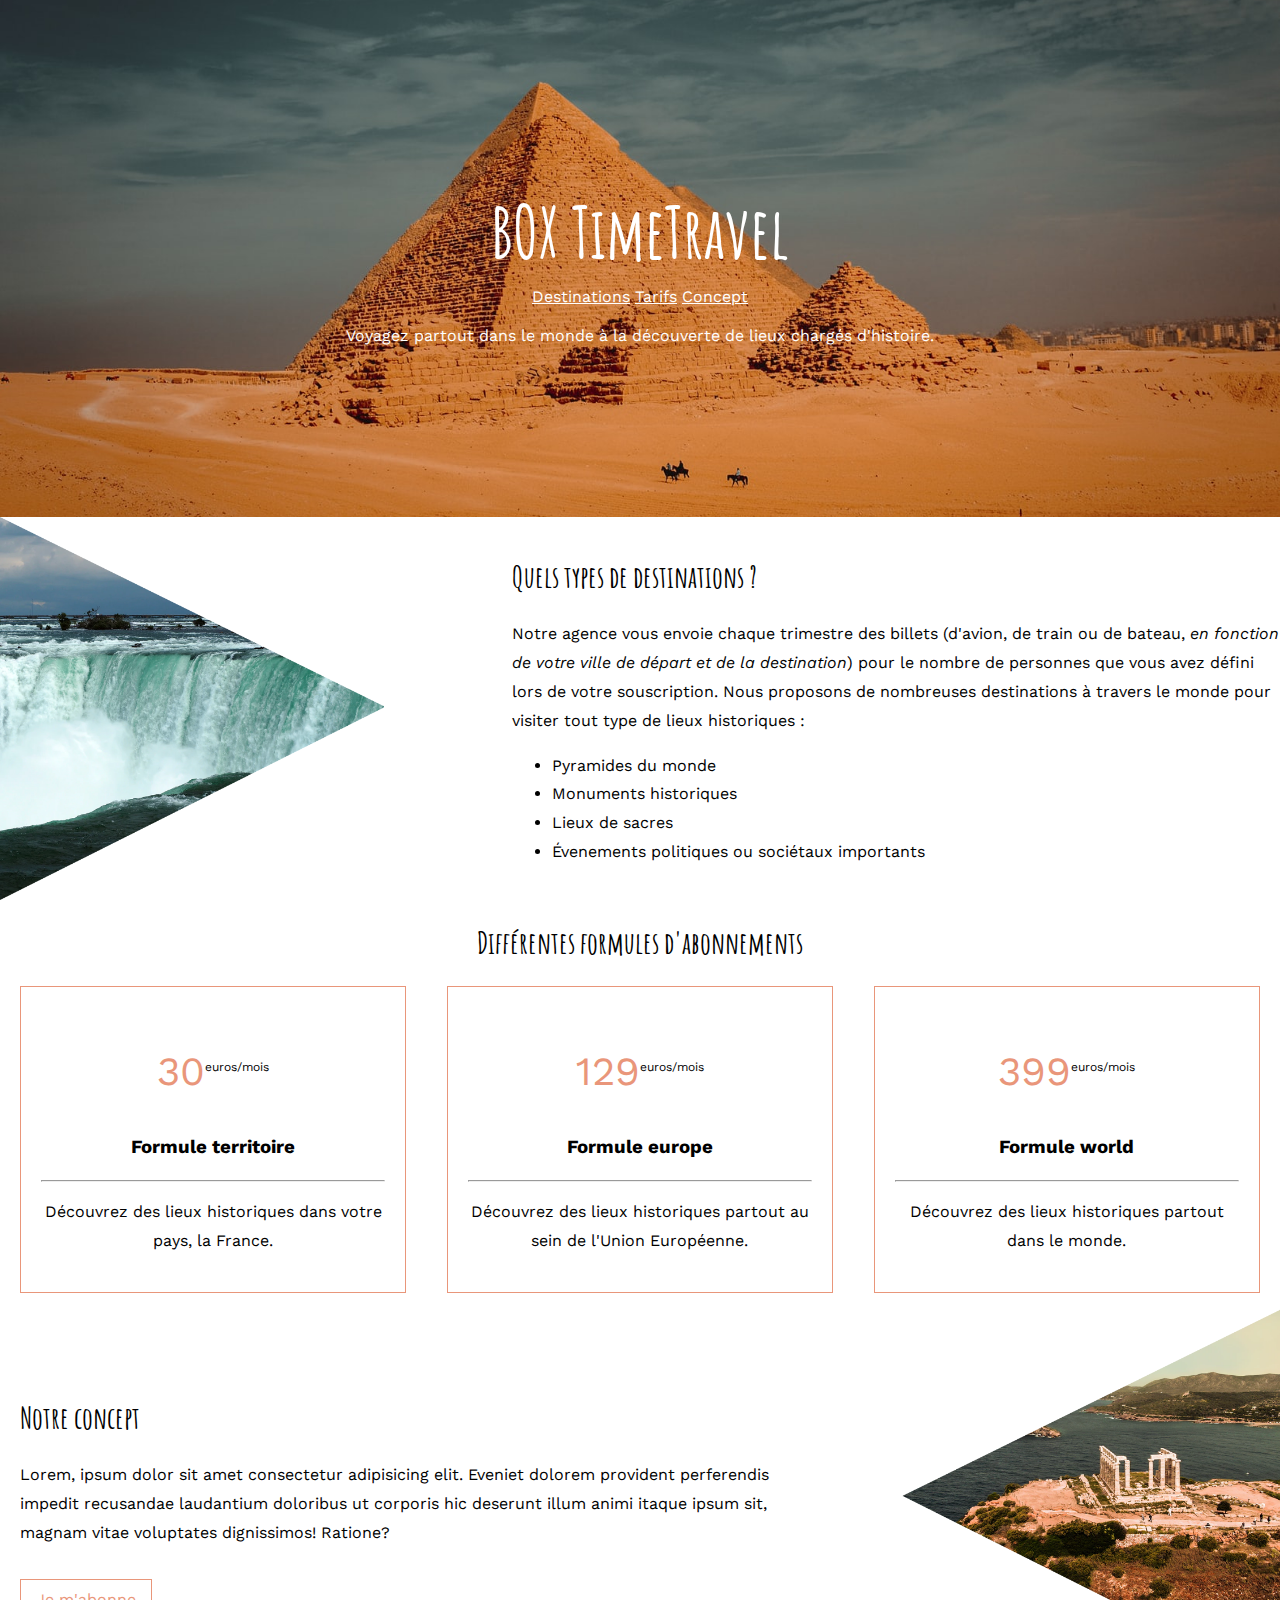
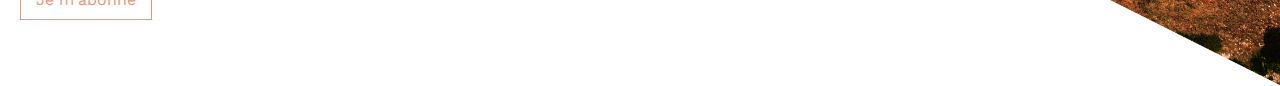
<file: IntegrationWeb/02-Maquette_TimeTravel/Correction/index.html>
<!DOCTYPE html>
<html>

<head>
    <meta charset="UTF-8">
    <meta name="viewport" content="width=device-width, initial-scale=1.0">
    <title>TimeTravel</title>
    <link href="https://fonts.googleapis.com/css2?family=Amatic+SC:wght@400;700&family=Work+Sans&display=swap"
        rel="stylesheet">
    <link rel="stylesheet" href="style.css">
</head>

<body>
    <header>
        <h1>BOX TimeTravel</h1>
        <nav>
            <a href="#intro">Destinations</a>
            <a href="#prices">Tarifs</a>
            <a href="#concept">Concept</a>
        </nav>
        <p>Voyagez partout dans le monde à la découverte de lieux chargés d'histoire.</p>
    </header>

    <main>
        <section id="intro">
            <img src="img/niagara.png" alt="chutes du niagara">
            <div>
                <h2>Quels types de destinations ?</h2>
                <p>Notre agence vous envoie chaque trimestre des billets (d'avion, de train ou de bateau, <i>en fonction
                        de votre ville de départ et de la destination</i>) pour le nombre de personnes que vous avez
                    défini lors de votre souscription. Nous proposons de nombreuses destinations à travers le monde pour
                    visiter tout type de lieux historiques :</p>
                <ul>
                    <li>Pyramides du monde</li>
                    <li>Monuments historiques</li>
                    <li>Lieux de sacres</li>
                    <li>Évenements politiques ou sociétaux importants</li>
                </ul>
            </div>
        </section>

        <section id="prices">
            <h2>Différentes formules d'abonnements</h2>
            <ul>
                <li>
                    <p>30<sup>euros/mois</sup>
                    </p>
                    <h3>Formule territoire</h3>
                    <hr>
                    <p>Découvrez des lieux historiques dans votre pays, la France.</p>
                </li>
                <li>
                    <p>129<sup>euros/mois</sup>
                    </p>
                    <h3>Formule europe</h3>
                    <hr>
                    <p>Découvrez des lieux historiques partout au sein de l'Union Européenne.</p>
                </li>
                <li>
                    <p>399<sup>euros/mois</sup>
                    </p>
                    <h3>Formule world</h3>
                    <hr>
                    <p>Découvrez des lieux historiques partout dans le monde.</p>
                </li>
            </ul>
        </section>

        <section id="concept">
            <div>
                <h2>Notre concept</h2>
                <p>Lorem, ipsum dolor sit amet consectetur adipisicing elit. Eveniet dolorem provident perferendis
                    impedit recusandae laudantium doloribus ut corporis hic deserunt illum animi itaque ipsum sit,
                    magnam vitae voluptates dignissimos! Ratione?</p>
                <a href="#" class="btn">Je m'abonne</a>
            </div>
            <img src="img/grece.png" alt="monument grèce">
        </section>
    </main>
</body>

</html>
</file>
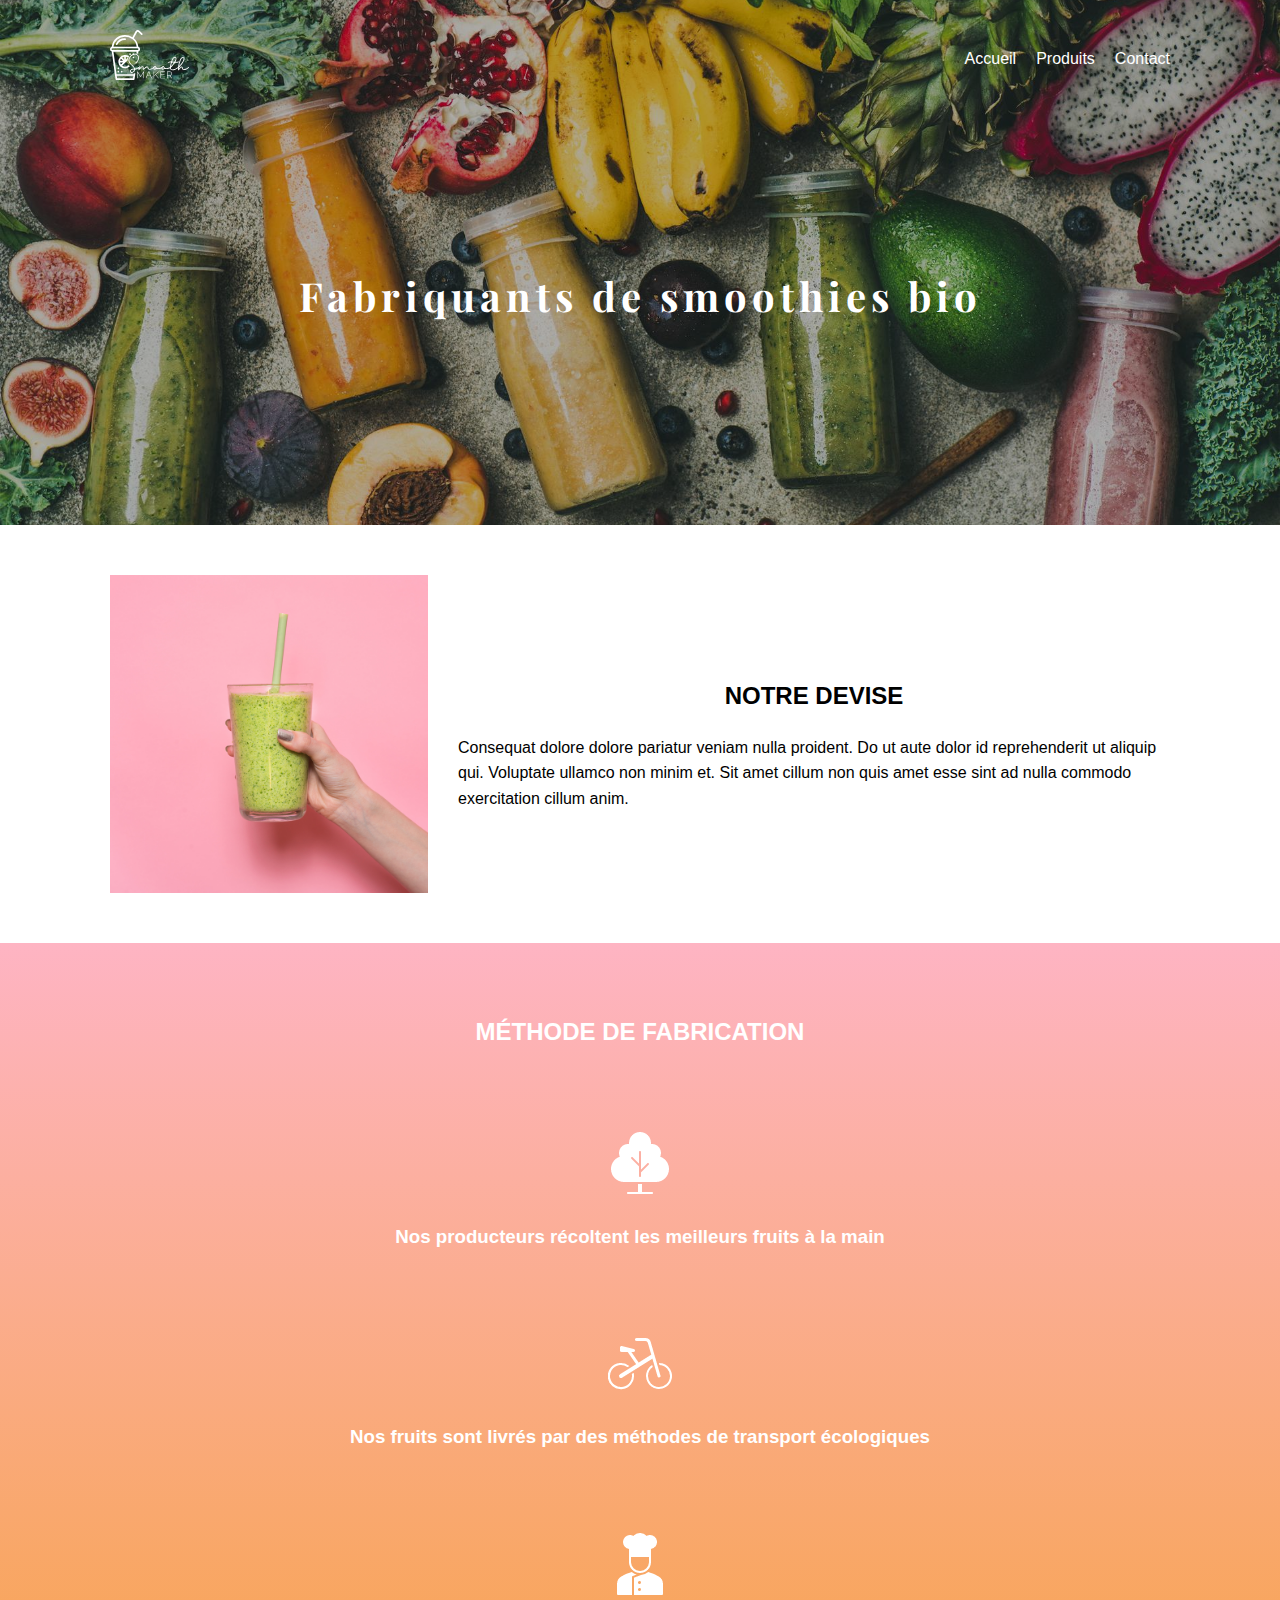
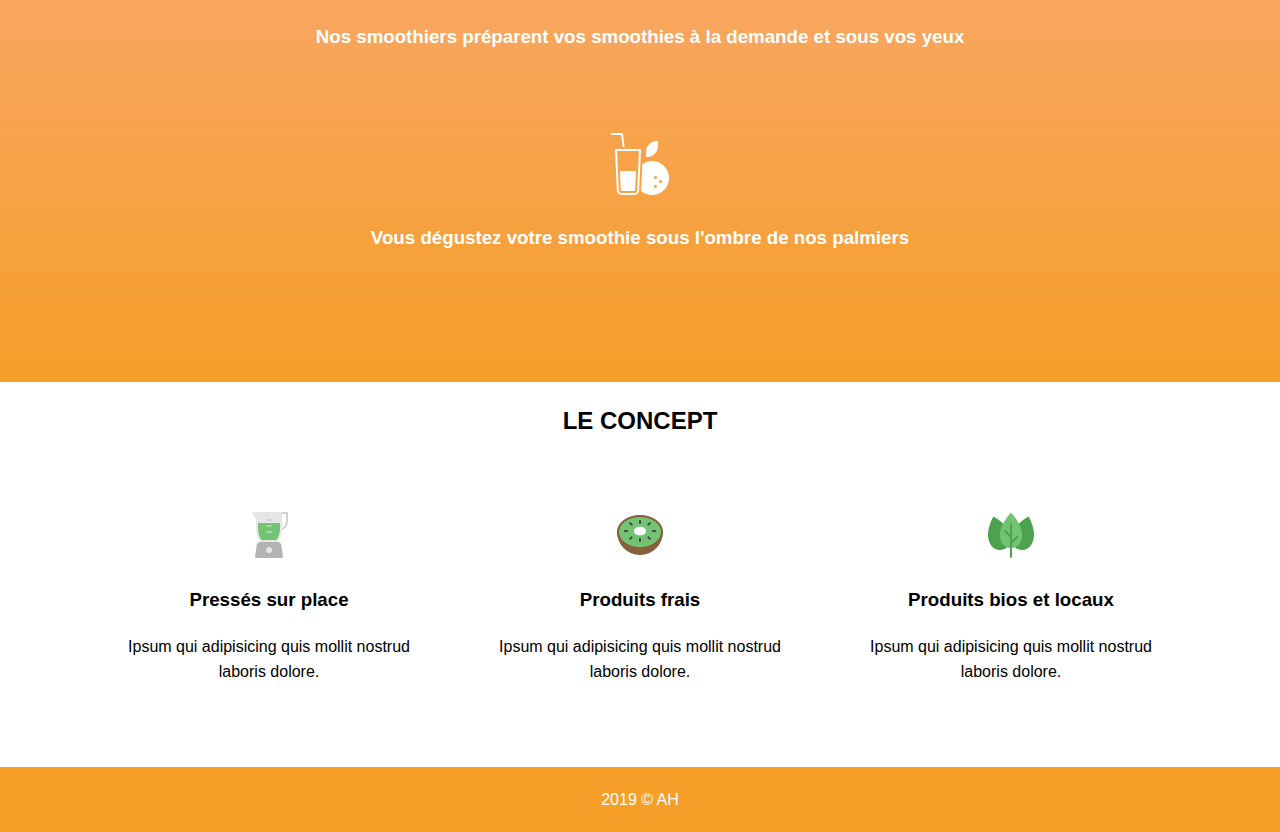
<file: IntegrationWeb/03-Smoothie/Correction/index.html>
<!DOCTYPE html>
<html lang="fr">

<head>
    <meta charset="UTF-8">
    <meta name="viewport" content="width=device-width, initial-scale=1.0">
    <meta http-equiv="X-UA-Compatible" content="ie=edge">
    <title>Smoothie</title>
    <link href="https://fonts.googleapis.com/css?family=Playfair+Display:400,700,900&display=swap" rel="stylesheet">
    <link rel="stylesheet" href="css/normalize.css">
    <link rel="stylesheet" href="css/base.css">
    <link rel="stylesheet" href="css/style.css">
</head>

<body>
    <header>
        <!-- on rajoute une div avec la class container qui contient le contenu de façon à ce que le fond prenne toute la largeur mais que le contenu, lui, soit limité -->
        <div class="container">
            <nav>
                <a id="logo" href="#"><img src="img/logoblanc.svg" alt="logo vendeur de smoothies"></a>
                <ul>
                    <li><a href="#">Accueil</a></li>
                    <li><a href="#">Produits</a></li>
                    <li><a href="#">Contact</a></li>
                </ul>
            </nav>
            <h1>Fabriquants de smoothies bio</h1>
        </div>
    </header>
    <section id="devise" class="container">
        <img src="img/fond rose.jpg" alt="smoothie fruits">
        <article>
            <h2>Notre devise</h2>
            Consequat dolore dolore pariatur veniam nulla proident. Do ut aute dolor id reprehenderit ut aliquip qui.
            Voluptate ullamco non minim et. Sit amet cillum non quis amet esse sint ad nulla commodo exercitation cillum
            anim.
        </article>
    </section>
    <section id="fabrication">
        <div class="container">
            <h2>Méthode de fabrication</h2>
            <ul>
                <li>
                    <img src="img/tree-02.png" alt="producteurs locaux">
                    <h3>Nos producteurs récoltent les meilleurs fruits à la main</h3>
                </li>
                <li>
                    <img src="img/bike-bmx.png" alt="transports écologiques">
                    <h3>Nos fruits sont livrés par des méthodes de transport écologiques</h3>
                </li>
                <li>
                    <img src="img/chef.png" alt="faits maison">
                    <h3>Nos smoothiers préparent vos smoothies à la demande et sous vos yeux</h3>
                </li>
                <li>
                    <img src="img/juice.png" alt="terrasse">
                    <h3>Vous dégustez votre smoothie sous l'ombre de nos palmiers</h3>
                </li>
            </ul>
        </div>
    </section>
    <section id="items" class="container">
        <h2>Le concept</h2>
        <ul>
            <li>
                <img src="img/blender.png" alt="faits maison">
                <h3>Pressés sur place</h3>
                <p>Ipsum qui adipisicing quis mollit nostrud laboris dolore.</p>
            </li>
            <li>
                <img src="img/kiwi.png" alt="produits frais">
                <h3>Produits frais</h3>
                <p>Ipsum qui adipisicing quis mollit nostrud laboris dolore.</p>
            </li>
            <li>
                <img src="img/organic.png" alt="bios et locaux">
                <h3>Produits bios et locaux</h3>
                <p>Ipsum qui adipisicing quis mollit nostrud laboris dolore.</p>
            </li>
        </ul>
    </section>
    <footer>
        2019 © AH
    </footer>
</body>

</html>
</file>
<file: IntegrationWeb/02-Maquette_TimeTravel/Correction/style.css>
/************************
* CSS GLOBAL
************************/
body {
    margin: 0;
    font-family: 'Work Sans', sans-serif;
}

a {
    color: inherit;
}

.btn {
    text-decoration: none;
    border: 1px solid darksalmon;
    color: darksalmon;
    padding: 10px 15px;
    margin-top: 15px;
    display: inline-block
}

h1,
h2 {
    font-family: 'Amatic SC', cursive;
}

h2 {
    font-size: 30px;
}

p,
li {
    line-height: 180%;
}

/************************
* CSS PAR SECTION
************************/
/* header */
header {
    background-image: url(img/pyramides.jpeg);
    background-position: center;
    background-size: cover;
    padding: 150px;
    color: white;
    text-align: center;
}

header h1 {
    font-size: 70px;
    line-height: 100%;
    margin-bottom: 20px;
}

main section#concept {
    display: flex;
    align-items: center;
    padding-left: 20px;
}

main section#concept img {
    width: 30%;
    margin-left: 10%;
}

/* intro / destinations */
main section#intro {
    display: flex;
    align-items: center;
}

main section#intro img {
    width: 30%;
    margin-right: 10%;
}

/* Grille de prix */
main section#prices {
    text-align: center;
}

main section#prices ul {
    list-style: none;
    padding: 0;
    display: flex;
    justify-content: space-around;
}

main section#prices ul li {
    width: calc(30% - 40px);
    border: 1px solid darksalmon;
    padding: 20px;
}

main section#prices p:first-of-type {
    font-size: 40px;
    line-height: 100%;
    color: darksalmon
}

main section#prices p:first-of-type sup {
    font-size: 0.3em;
    color: black
}
</file>
<file: IntegrationWeb/03-Smoothie/Correction/css/base.css>
* {
    box-sizing: border-box;
    outline: none;
    text-decoration: none;
    transition: all .2s ease 0s;
    /* Visualisation des éléments */
    /*border: 1px dotted rgba(0,0,0,0.3);*/
}

*:hover {
    transition: all .2s ease 0s;
}

html {
    font-size: 62.5%
}

body {
    margin: 0;
    padding: 0;
    font-size: 1.6rem;
    line-height: 1.6;
}

a,
a:hover,
a:visited,
a:active {
    text-decoration: none;
    color: inherit;
}

ul {
    list-style: none;
    padding-left: 0;
}
</file>
<file: IntegrationWeb/03-Smoothie/Correction/css/style.css>
h1 {
    font-family: 'Playfair Display', Arial, Helvetica, sans-serif;
}

h2 {
    text-transform: uppercase;
    text-align: center;
}

body {
    font-family: Arial, Helvetica, sans-serif;
}

.container {
    max-width: 1060px;
    margin: 10px auto;
}


img {
    width: auto;
}

header {
    background-image: linear-gradient(rgba(0, 0, 0, 0.3), rgba(0, 0, 0, 0.3)), url('../img/detox\ cure\ smoothie.jpg');
    background-position: center;
    background-size: cover;
    padding: 20px;
    color: white;
}

header nav {
    display: flex;
    justify-content: space-between;
}

header nav img {
    height: 50px;
    width: auto;
}

header nav ul {
    display: flex;
}

header nav ul li {
    margin-left: 20px;
    color: white;
}


header h1 {
    text-align: center;
    padding: 150px 0;
    text-transform: none;
    font-size: 4rem;
    letter-spacing: 5px;
}

#devise {
    display: flex;
    margin: 50px auto;
    align-items: center;
}

#devise img {
    width: 30%;
    margin-right: 30px;
}

#fabrication {
    background: linear-gradient(#FEB4C3, #F59E28);
    padding: 50px 0;
    color: white;
}

#fabrication ul {
    padding: 0;
}

#fabrication ul li {
    text-align: center;
    margin: 80px auto;
}



#items ul {
    padding: 50px 0;
    display: flex;
    text-align: center;
    justify-content: space-between;
}

#items ul li {
    width: 30%;
}



footer {
    background: #F59E28;
    padding: 20px 0;
    color: white;
    text-align: center;
}

@media (max-width:768px) {
    .container {
        max-width: 90%;
    }

    #devise {
        flex-direction: column;
        text-align: center;
    }

    #devise img {
        width: 50%;
        margin: 0;
    }

    #items ul {
        flex-direction: column;
    }

    #items ul li {
        width: 100%
    }
}
</file>
